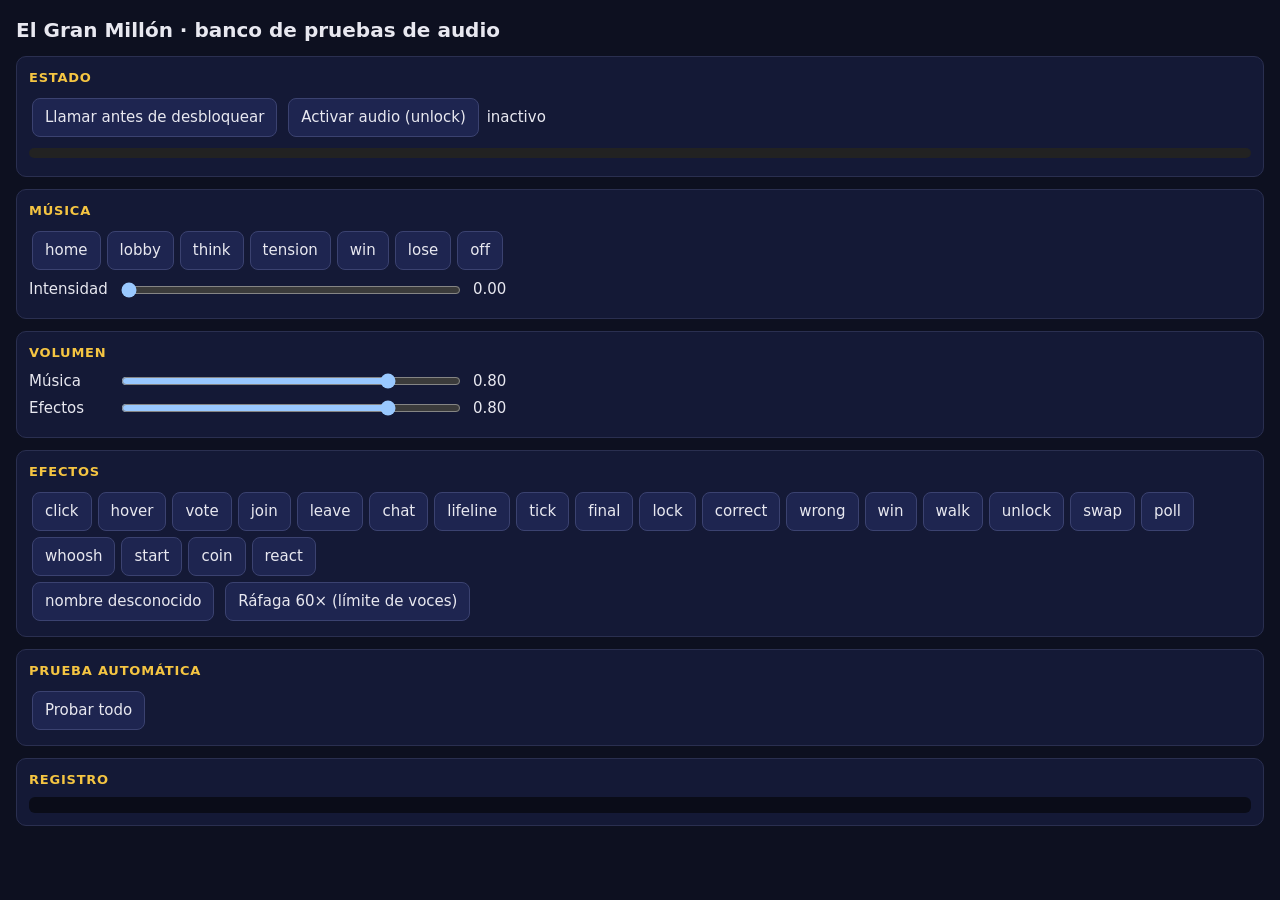
<file: tests/audio.html>
<!doctype html>
<html lang="es">
<head>
<meta charset="utf-8">
<meta name="viewport" content="width=device-width, initial-scale=1">
<title>Prueba de audio · El Gran Millón</title>
<style>
  :root { color-scheme: dark; --bg: #0d1020; --card: #141936; --line: #2a2f50; --gold: #f5c542; --txt: #e8e8f0; }
  * { box-sizing: border-box; }
  body { margin: 0; padding: 16px; font: 15px/1.4 system-ui, sans-serif; background: var(--bg); color: var(--txt); }
  h1 { font-size: 20px; margin: 0 0 8px; }
  section { margin: 12px 0; padding: 12px; border: 1px solid var(--line); border-radius: 10px; background: var(--card); }
  h2 { font-size: 13px; margin: 0 0 8px; color: var(--gold); text-transform: uppercase; letter-spacing: .06em; }
  button { margin: 3px; padding: 8px 12px; border-radius: 8px; border: 1px solid #3b4270; background: #1e2550; color: inherit; font: inherit; cursor: pointer; }
  button:hover { background: #2a3370; }
  button.on { background: var(--gold); color: #111; border-color: var(--gold); }
  label { display: flex; align-items: center; gap: 10px; margin: 6px 0; flex-wrap: wrap; }
  label span { min-width: 80px; }
  input[type=range] { flex: 1; min-width: 140px; max-width: 340px; }
  #meter { height: 10px; margin-top: 8px; background: #222; border-radius: 5px; overflow: hidden; }
  #bar { height: 100%; width: 0; background: linear-gradient(90deg, #3c6, #fc3 70%, #f44); }
  #stats { margin-top: 6px; font: 12px/1.4 ui-monospace, monospace; color: #aab; }
  #log { white-space: pre-wrap; font: 12px/1.45 ui-monospace, monospace; max-height: 260px; overflow: auto; background: #0a0c18; padding: 8px; border-radius: 6px; margin: 0; }
  .err { color: #ff6b6b; }
</style>
</head>
<body>
<h1>El Gran Millón · banco de pruebas de audio</h1>

<section>
  <h2>Estado</h2>
  <button id="pre">Llamar antes de desbloquear</button>
  <button id="unlock">Activar audio (unlock)</button>
  <span id="state">sin desbloquear</span>
  <div id="meter"><div id="bar"></div></div>
  <div id="stats"></div>
</section>

<section>
  <h2>Música</h2>
  <div id="modes"></div>
  <label><span>Intensidad</span><input id="int" type="range" min="0" max="1" step="0.01" value="0"><output id="intv">0.00</output></label>
</section>

<section>
  <h2>Volumen</h2>
  <label><span>Música</span><input id="vm" type="range" min="0" max="1" step="0.01" value="0.8"><output id="vmv">0.80</output></label>
  <label><span>Efectos</span><input id="vs" type="range" min="0" max="1" step="0.01" value="0.8"><output id="vsv">0.80</output></label>
</section>

<section>
  <h2>Efectos</h2>
  <div id="fx"></div>
  <button id="unknown">nombre desconocido</button>
  <button id="spam">Ráfaga 60× (límite de voces)</button>
</section>

<section>
  <h2>Prueba automática</h2>
  <button id="all">Probar todo</button>
  <span id="allState"></span>
</section>

<section>
  <h2>Registro</h2>
  <pre id="log"></pre>
</section>

<script type="module">
  // ── instrumentación de prueba (no forma parte del juego) ──
  // Medidor: se engancha a lo que el módulo conecte al destino. Contador: fuentes vivas.
  const logEl = document.getElementById('log');
  const log = (msg, err = false) => {
    const line = document.createElement('div');
    line.textContent = `${new Date().toLocaleTimeString()}  ${msg}`;
    if (err) line.className = 'err';
    logEl.prepend(line);
  };
  window.__errors = [];
  addEventListener('error', (e) => { window.__errors.push(String(e.message)); log('ERROR ' + e.message, true); });
  addEventListener('unhandledrejection', (e) => { window.__errors.push(String(e.reason)); log('PROMESA RECHAZADA ' + e.reason, true); });

  let analyser = null, live = 0, livePeak = 0;
  const origConnect = AudioNode.prototype.connect;
  AudioNode.prototype.connect = function (dest, ...rest) {
    const r = origConnect.call(this, dest, ...rest);
    if (dest instanceof AudioDestinationNode && !(this instanceof AudioBufferSourceNode) && !analyser) {
      analyser = this.context.createAnalyser();
      analyser.fftSize = 2048;
      origConnect.call(this, analyser);
    }
    return r;
  };
  if (window.AudioScheduledSourceNode) {
    const origStart = AudioScheduledSourceNode.prototype.start;
    AudioScheduledSourceNode.prototype.start = function (...a) {
      live++; livePeak = Math.max(livePeak, live);
      this.addEventListener('ended', () => { live--; }, { once: true });
      return origStart.apply(this, a);
    };
  }

  const { audio } = await import('../js/audio.js');
  window.audio = audio;

  const MODES = ['home', 'lobby', 'think', 'tension', 'win', 'lose', 'off'];
  const FXS = ['click', 'hover', 'vote', 'join', 'leave', 'chat', 'lifeline', 'tick', 'final', 'lock', 'correct',
    'wrong', 'win', 'walk', 'unlock', 'swap', 'poll', 'whoosh', 'start', 'coin', 'react'];

  // ── medición ──
  const buf = new Float32Array(2048);
  const meas = { sumSq: 0, n: 0, peak: 0 };
  const resetMeas = () => { meas.sumSq = 0; meas.n = 0; meas.peak = 0; };
  const db = (x) => (x > 0 ? (20 * Math.log10(x)).toFixed(1) : '-∞');
  let lastRms = 0, lastPeak = 0;
  setInterval(() => {
    const st = document.getElementById('state');
    st.textContent = audio.enabled ? 'activo' : 'inactivo';
    if (!analyser) return;
    analyser.getFloatTimeDomainData(buf);
    let s = 0, pk = 0;
    for (let i = 0; i < buf.length; i++) { const v = buf[i]; s += v * v; const a = Math.abs(v); if (a > pk) pk = a; }
    lastRms = Math.sqrt(s / buf.length); lastPeak = pk;
    meas.sumSq += s; meas.n += buf.length; meas.peak = Math.max(meas.peak, pk);
    document.getElementById('bar').style.width = Math.min(100, pk * 100) + '%';
    document.getElementById('stats').textContent =
      `RMS ${db(lastRms)} dBFS · pico ${db(lastPeak)} dBFS · fuentes vivas ${live} (máx ${livePeak})`;
  }, 50);
  const measure = async (ms) => {
    resetMeas();
    await new Promise((r) => setTimeout(r, ms));
    return { rms: meas.n ? Math.sqrt(meas.sumSq / meas.n) : 0, peak: meas.peak };
  };

  // ── controles ──
  let curMode = 'off';
  const modesEl = document.getElementById('modes');
  const modeBtns = {};
  for (const m of MODES) {
    const b = document.createElement('button');
    b.textContent = m; b.dataset.mode = m;
    b.onclick = () => {
      audio.unlock();
      curMode = m;
      audio.setMusic(m, Number(document.getElementById('int').value));
      for (const k in modeBtns) modeBtns[k].classList.toggle('on', k === m);
      log(`setMusic('${m}', ${document.getElementById('int').value})`);
    };
    modeBtns[m] = b; modesEl.append(b);
  }
  const intEl = document.getElementById('int');
  intEl.oninput = () => {
    document.getElementById('intv').textContent = Number(intEl.value).toFixed(2);
    audio.setMusic(curMode, Number(intEl.value));
  };
  const vm = document.getElementById('vm'), vs = document.getElementById('vs');
  const vol = () => {
    document.getElementById('vmv').textContent = Number(vm.value).toFixed(2);
    document.getElementById('vsv').textContent = Number(vs.value).toFixed(2);
    audio.setVolumes({ music: Number(vm.value), sfx: Number(vs.value) });
  };
  vm.oninput = vol; vs.oninput = vol;

  const fxEl = document.getElementById('fx');
  for (const n of FXS) {
    const b = document.createElement('button');
    b.textContent = n; b.dataset.fx = n;
    b.onclick = () => { audio.unlock(); audio.sfx(n); log(`sfx('${n}')`); };
    if (n === 'hover') b.onmouseenter = () => audio.sfx('hover');
    fxEl.append(b);
  }
  document.getElementById('unknown').onclick = () => { audio.sfx('noExiste'); audio.sfx(); audio.sfx('toString'); audio.setMusic('nada'); log('nombres desconocidos ignorados'); };
  document.getElementById('spam').onclick = async () => {
    const before = livePeak;
    for (let i = 0; i < 60; i++) { audio.sfx(FXS[i % FXS.length]); audio.sfx('click'); }
    log(`ráfaga enviada; fuentes vivas ahora ${live}`);
  };
  document.getElementById('pre').onclick = () => {
    audio.sfx('click'); audio.setVolumes({ music: 0.8, sfx: 0.8 }); audio.setMusic('home');
    curMode = 'home';
    log(`llamadas antes de unlock: sin errores (enabled=${audio.enabled})`);
  };
  document.getElementById('unlock').onclick = () => { audio.unlock(); log('unlock()'); };

  // ── prueba automática: cada modo y cada efecto, con niveles medidos ──
  const sleep = (ms) => new Promise((r) => setTimeout(r, ms));
  window.__report = null;
  document.getElementById('all').onclick = async () => {
    audio.unlock();
    const allState = document.getElementById('allState');
    const rep = { music: {}, fx: {}, errors: [], liveAfter: null, livePeak: null };
    allState.textContent = 'en curso…';
    for (const m of ['home', 'lobby', 'think', 'tension', 'win']) {
      audio.setMusic(m, 0); curMode = m;
      await sleep(1000);
      const r = await measure(2500);
      rep.music[m] = `rms ${db(r.rms)} / pico ${db(r.peak)}`;
      log(`música ${m}: ${rep.music[m]} dBFS`);
    }
    audio.setMusic('think', 0); curMode = 'think';
    await sleep(1200);
    for (const x of [0.5, 1]) {
      audio.setMusic('think', x);
      await sleep(600);
      const r = await measure(2500);
      rep.music['think@' + x] = `rms ${db(r.rms)} / pico ${db(r.peak)}`;
      log(`música think@${x}: ${rep.music['think@' + x]} dBFS`);
    }
    audio.setMusic('lose'); curMode = 'lose';
    const rl = await measure(4000);
    rep.music.lose = `rms ${db(rl.rms)} / pico ${db(rl.peak)}`;
    log(`música lose: ${rep.music.lose} dBFS`);
    await sleep(5500);
    const rs = await measure(800);
    rep.music['lose (después)'] = `rms ${db(rs.rms)}`;
    log(`tras lose: rms ${db(rs.rms)} dBFS`);
    audio.setMusic('off'); curMode = 'off';
    await sleep(1500);
    for (const n of FXS) {
      audio.sfx(n);
      const r = await measure(n === 'win' || n === 'poll' ? 2600 : 1100);
      rep.fx[n] = `pico ${db(r.peak)}`;
      log(`sfx ${n}: pico ${db(r.peak)} dBFS`);
    }
    await sleep(3500);
    rep.liveAfter = live; rep.livePeak = livePeak; rep.errors = window.__errors.slice();
    window.__report = rep;
    allState.textContent = `hecho · fuentes vivas al final ${live} · errores ${rep.errors.length}`;
    log('prueba automática terminada');
  };
</script>
</body>
</html>
</file>
